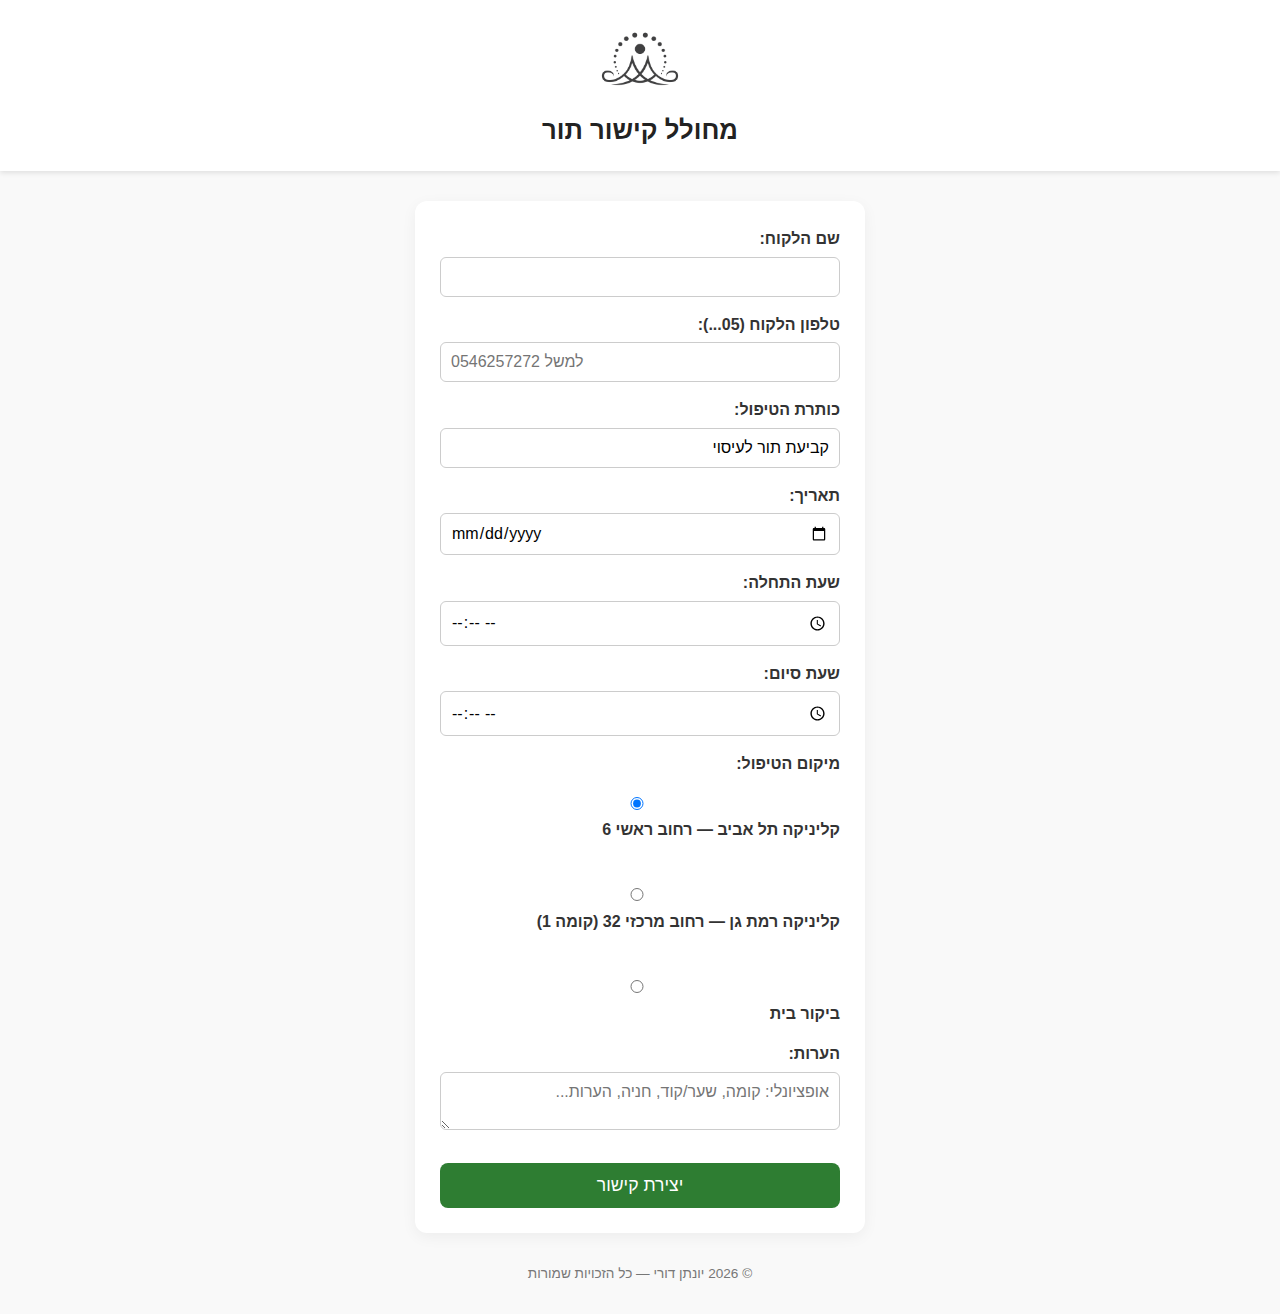
<file: sender.html>
﻿<!DOCTYPE html>
<html lang="he" dir="rtl">
<head>
  <meta charset="UTF-8">
  <meta name="viewport" content="width=device-width, initial-scale=1">
  <title>מחולל קישור תור | יונתן דורי עיסוי</title>
  <link rel="stylesheet" href="styles.css">
  <style>
    body {
      font-family: "Heebo", sans-serif;
      background: #f9f9f9;
      margin: 0;
      padding: 0;
      direction: rtl;
      text-align: center;
      color: #333;
    }

    header {
      background: #fff;
      padding: 20px 10px;
      box-shadow: 0 2px 5px rgba(0,0,0,0.1);
    }

    .logo {
      width: 80px;
      display: block;
      margin: 0 auto 10px;
    }

    h1 {
      margin: 0;
      font-size: 1.6em;
      color: #222;
    }

    main {
      max-width: 450px;
      margin: 30px auto;
      background: #fff;
      padding: 25px;
      border-radius: 12px;
      box-shadow: 0 4px 15px rgba(0,0,0,0.05);
    }

    label {
      display: block;
      text-align: right;
      margin-bottom: 15px;
      font-weight: 600;
    }

    input, textarea {
      width: 100%;
      padding: 10px;
      border: 1px solid #ccc;
      border-radius: 6px;
      margin-top: 5px;
      font-size: 1em;
      font-family: inherit;
    }

    button {
      background: #2e7d32;
      color: #fff;
      border: none;
      padding: 12px 18px;
      border-radius: 8px;
      font-size: 1.1em;
      cursor: pointer;
      transition: background 0.3s;
      margin-top: 10px;
      width: 100%;
    }

    button:hover {
      background: #1b5e20;
    }

    .preview {
      background: #f1f1f1;
      border-radius: 8px;
      padding: 15px;
      margin-top: 20px;
      font-size: 0.95em;
      direction: ltr;
      text-align: left;
      word-break: break-all;
    }

    footer {
      margin: 30px 0;
      font-size: 0.85em;
      color: #777;
    }

    .btn-whatsapp {
      display: inline-block;
      background: #25d366;
      color: white;
      padding: 12px 18px;
      border-radius: 8px;
      text-decoration: none;
      font-weight: bold;
      margin-top: 10px;
    }

    .btn-whatsapp:hover {
      background: #1ebe5b;
    }
  </style>
  <meta http-equiv="Content-Language" content="he-il">
  <meta name="color-scheme" content="light only">
  <meta name="format-detection" content="telephone=no,date=no,address=no,email=no,url=no">
  <meta name="supported-color-schemes" content="light">
  <meta http-equiv="X-UA-Compatible" content="IE=edge">
  <meta name="x-content-type-options" content="nosniff">
  <meta name="referrer" content="no-referrer-when-downgrade">
  <meta name="robots" content="noindex">
  <meta name="HandheldFriendly" content="true">
  <meta name="apple-mobile-web-app-capable" content="yes">
  <meta name="apple-mobile-web-app-status-bar-style" content="default">
</head>
<body>
  <header>
    <img src="logo-yonatan.png" alt="יונתן דורי עיסוי" class="logo">
    <h1>מחולל קישור תור</h1>
  </header>

  <main>
    <form id="sendForm">
      <label>שם הלקוח:
        <input type="text" id="client" required>
      </label>

      <label>טלפון הלקוח (05...):
        <input type="tel" id="phone" pattern="05[0-9]{8}" placeholder="למשל 0546257272" required>
      </label>

      <label>כותרת הטיפול:
        <input type="text" id="title" value="קביעת תור לעיסוי" required>
      </label>

      <label>תאריך:
        <input type="date" id="date" lang="he-IL" dir="ltr" required>
      </label>

      <label>שעת התחלה:
        <input type="time" id="start" lang="he-IL" dir="ltr" step="60" required>
      </label>

      <label>שעת סיום:
        <input type="time" id="end" lang="he-IL" dir="ltr" step="60" required>
      </label>

      <label>מיקום הטיפול:</label>
<div style="text-align:right; margin-bottom:15px;">
  <label>
    <input type="radio" name="location" value="קליניקה תל אביב|רחוב ראשי 6, תל אביב" checked>
    קליניקה תל אביב — רחוב ראשי 6
  </label><br>
  <label>
    <input type="radio" name="location" value="קליניקה רמת גן|רחוב מרכזי 32 (קומה 1), רמת גן">
    קליניקה רמת גן — רחוב מרכזי 32 (קומה 1)
  </label><br>
  <label>
    <input type="radio" name="location" value="ביקור בית|ביקור בית">
    ביקור בית
  </label>
 </div>


      <label>הערות:
        <textarea id="notes" rows="2" placeholder="אופציונלי: קומה, שער/קוד, חניה, הערות..."></textarea>
      </label>

      <button type="submit">יצירת קישור</button>
    </form>

    <div id="preview" class="preview" style="display:none;"></div>
  </main>

  <footer>
    © <span id="year"></span> יונתן דורי — כל הזכויות שמורות
  </footer>

  <script src="sender.js"></script>
</body>
</html>
</file>
<file: styles.css>
:root{
  --bg:#f8fafc; --card:#fff; --ink:#0f172a; --muted:#475569;
  --brand:#0ea5e9; --brand-ink:#0a4d66; --ok:#22c55e; --line:#e2e8f0;
  --radius:20px; --shadow:0 2px 10px rgba(2,8,23,.06); --space:clamp(10px,2vw,20px);
}

*{box-sizing:border-box}
html{scroll-behavior:smooth}
body{margin:0;font-family:"Heebo","Assistant",system-ui,-apple-system,"Segoe UI","Noto Sans Hebrew",Arial,sans-serif;background:var(--bg);color:var(--ink);line-height:1.6}

.container{width:min(1200px,92vw);margin-inline:auto}

/* Header */
.site-header{padding:calc(var(--space)*1.5) var(--space)}
.brand{display:flex;flex-direction:column;align-items:center;text-align:center;gap:10px}
.logo{display:block;width:84px;height:auto;object-fit:contain;filter:none}
.brand h1{margin:0;font-size:clamp(22px,2.4vw,30px)}
.subtitle{margin:4px 0 0;color:var(--muted)}

/* Grid layout */
.layout{
  display:grid; gap:var(--space);
  grid-template-columns: 1.1fr 1fr;  /* ימין מעט רחב */
  align-items:stretch;               /* מיישר גבהים בין עמודות */
  padding:0 var(--space) var(--space);
}

/* Cards */
.card{background:var(--card);border:1px solid var(--line);border-radius:var(--radius);box-shadow:var(--shadow);padding:calc(var(--space)*1.2)}
.card h2,.card h3{margin-top:0}

/* Column placement */
.appt-card{grid-column:1/2}
.travel-card{grid-column:2/3}

/* Key/Value list */
.kv{display:grid;grid-template-columns:120px 1fr;gap:10px 14px;margin:14px 0 18px}
.kv dt{color:var(--muted)} .kv dd{margin:0}

/* Buttons */
.btn-row{display:flex;flex-wrap:wrap;gap:10px;margin-block:10px}
.btn{appearance:none;border:1px solid transparent;background:var(--brand);color:#fff;padding:10px 14px;border-radius:999px;text-decoration:none;font-weight:600;box-shadow:var(--shadow);transition:transform .04s ease,box-shadow .2s ease,background .2s ease,color .2s ease,border-color .2s ease;cursor:pointer;display:inline-flex;align-items:center;justify-content:center}
.btn:hover{transform:translateY(-1px)}
.btn.ghost{background:#fff;color:var(--brand-ink);border-color:var(--line)}
.btn.primary{background:var(--ok)}
.fineprint{color:var(--muted);font-size:.9rem}

/* Travel + photo */
.map-links{display:flex;gap:10px;margin-top:10px}
.clinic-photo{margin:14px 0 0}
.clinic-photo img{width:100%;height:auto;border-radius:14px;border:1px solid var(--line);box-shadow:var(--shadow)}
.clinic-photo figcaption{color:var(--muted);font-size:.9rem;margin-top:6px}

/* About + photo */
.about-card{grid-column:1/2} /* ימין בשורה השנייה */
.about-flex{display:grid;grid-template-columns:1.2fr .8fr;gap:var(--space);align-items:center}
.about-photo img{display:block;width:100%;height:auto;border-radius:16px;border:1px solid var(--line);box-shadow:var(--shadow)}

/* Stacked three boxes (left) */
.stacked-cards{grid-column:2/3;display:flex;flex-direction:column;gap:var(--space);justify-content:space-between}

/* Price list */
.price-list{list-style:none;margin:0;padding:0}
.price-list li{display:grid;grid-template-columns:1fr auto;gap:10px;padding:10px 0;border-bottom:1px dashed var(--line)}
.price-list li:last-child{border-bottom:0}

/* Tips footer */
.tips-grid{grid-column:1/-1;display:grid;grid-template-columns:repeat(3,1fr);gap:var(--space)}

/* Footer */
.site-footer{text-align:center;padding:30px var(--space) 60px;color:var(--muted)}

/* Responsive */
@media (max-width:980px){
  .layout{grid-template-columns:1fr}
  .appt-card,.travel-card,.about-card,.stacked-cards,.tips-grid{grid-column:1/-1}
  .about-flex{grid-template-columns:1fr}
  .tips-grid{grid-template-columns:1fr}
  .kv{grid-template-columns:100px 1fr}
}

@media print{
  body{background:#fff}
  .btn,.map-links,.clinic-photo figcaption{display:none!important}
  .card{box-shadow:none;border-color:#ddd}
}
</file>
